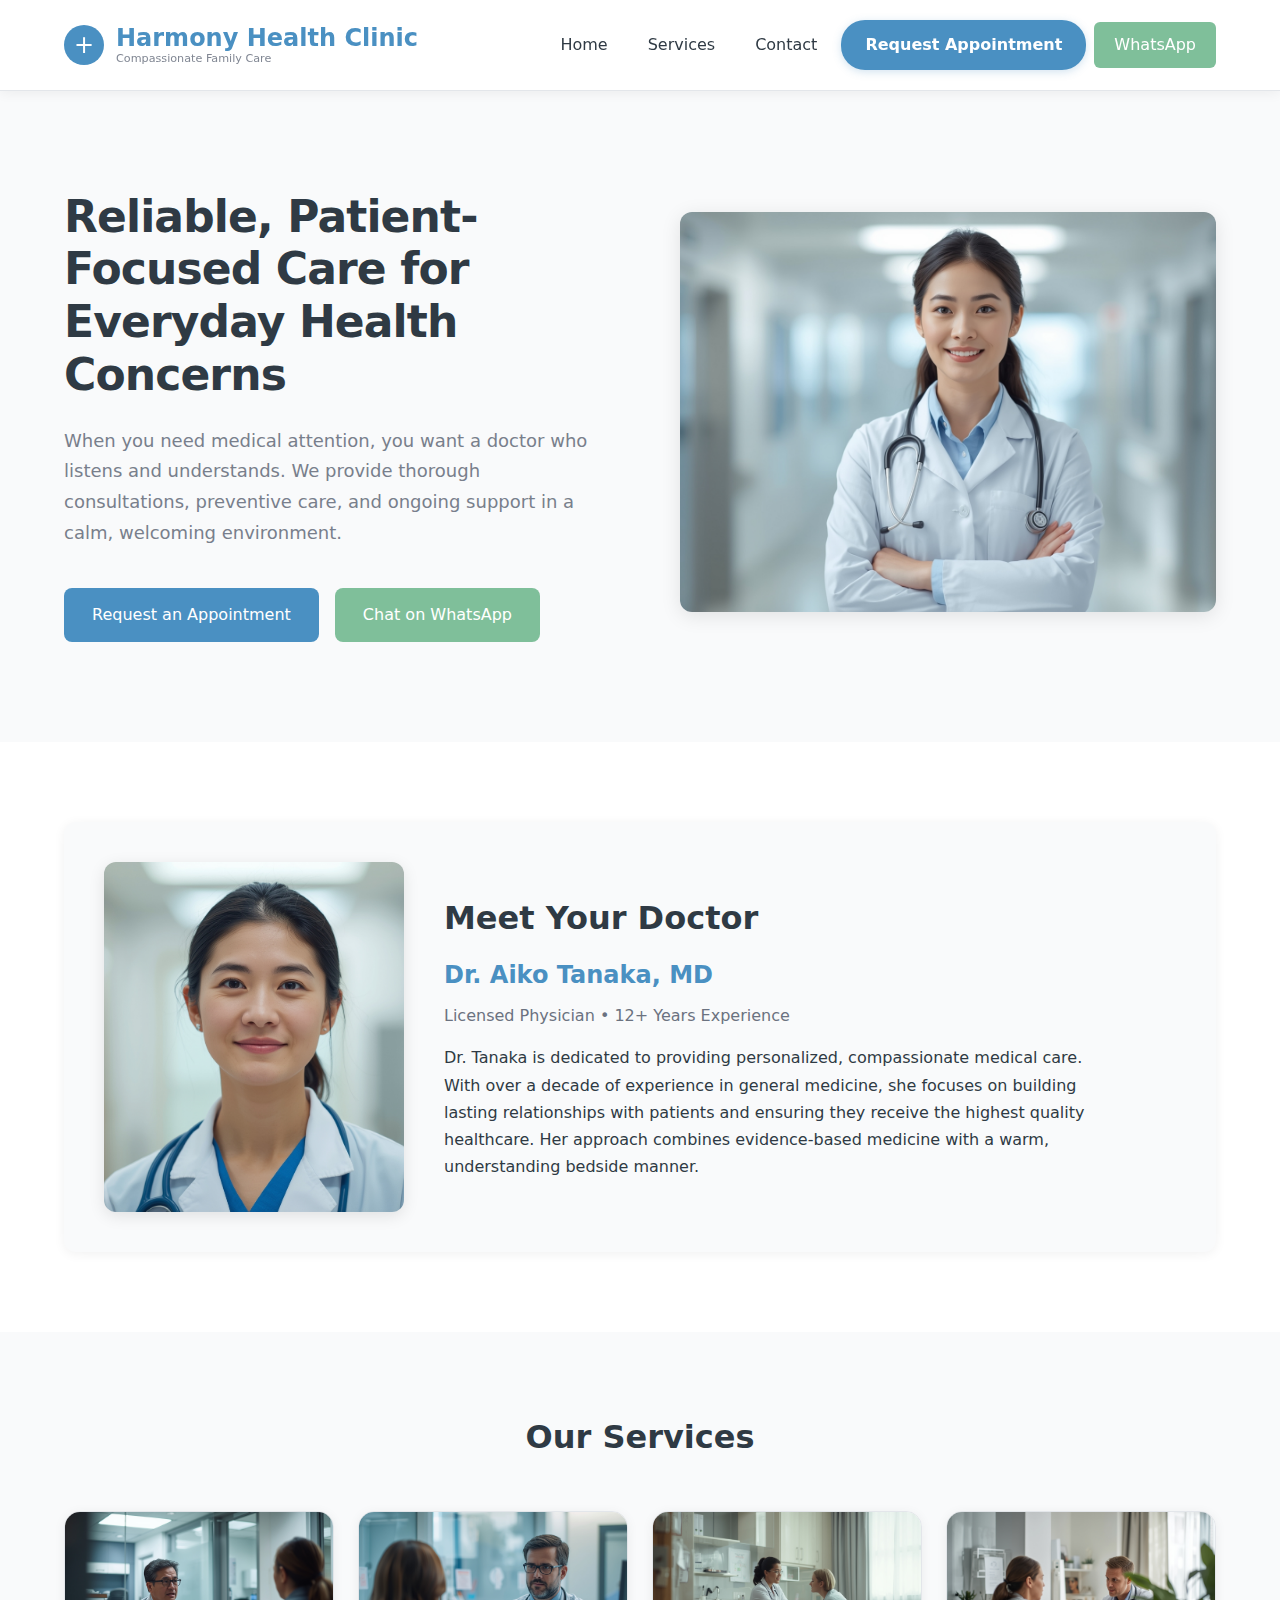
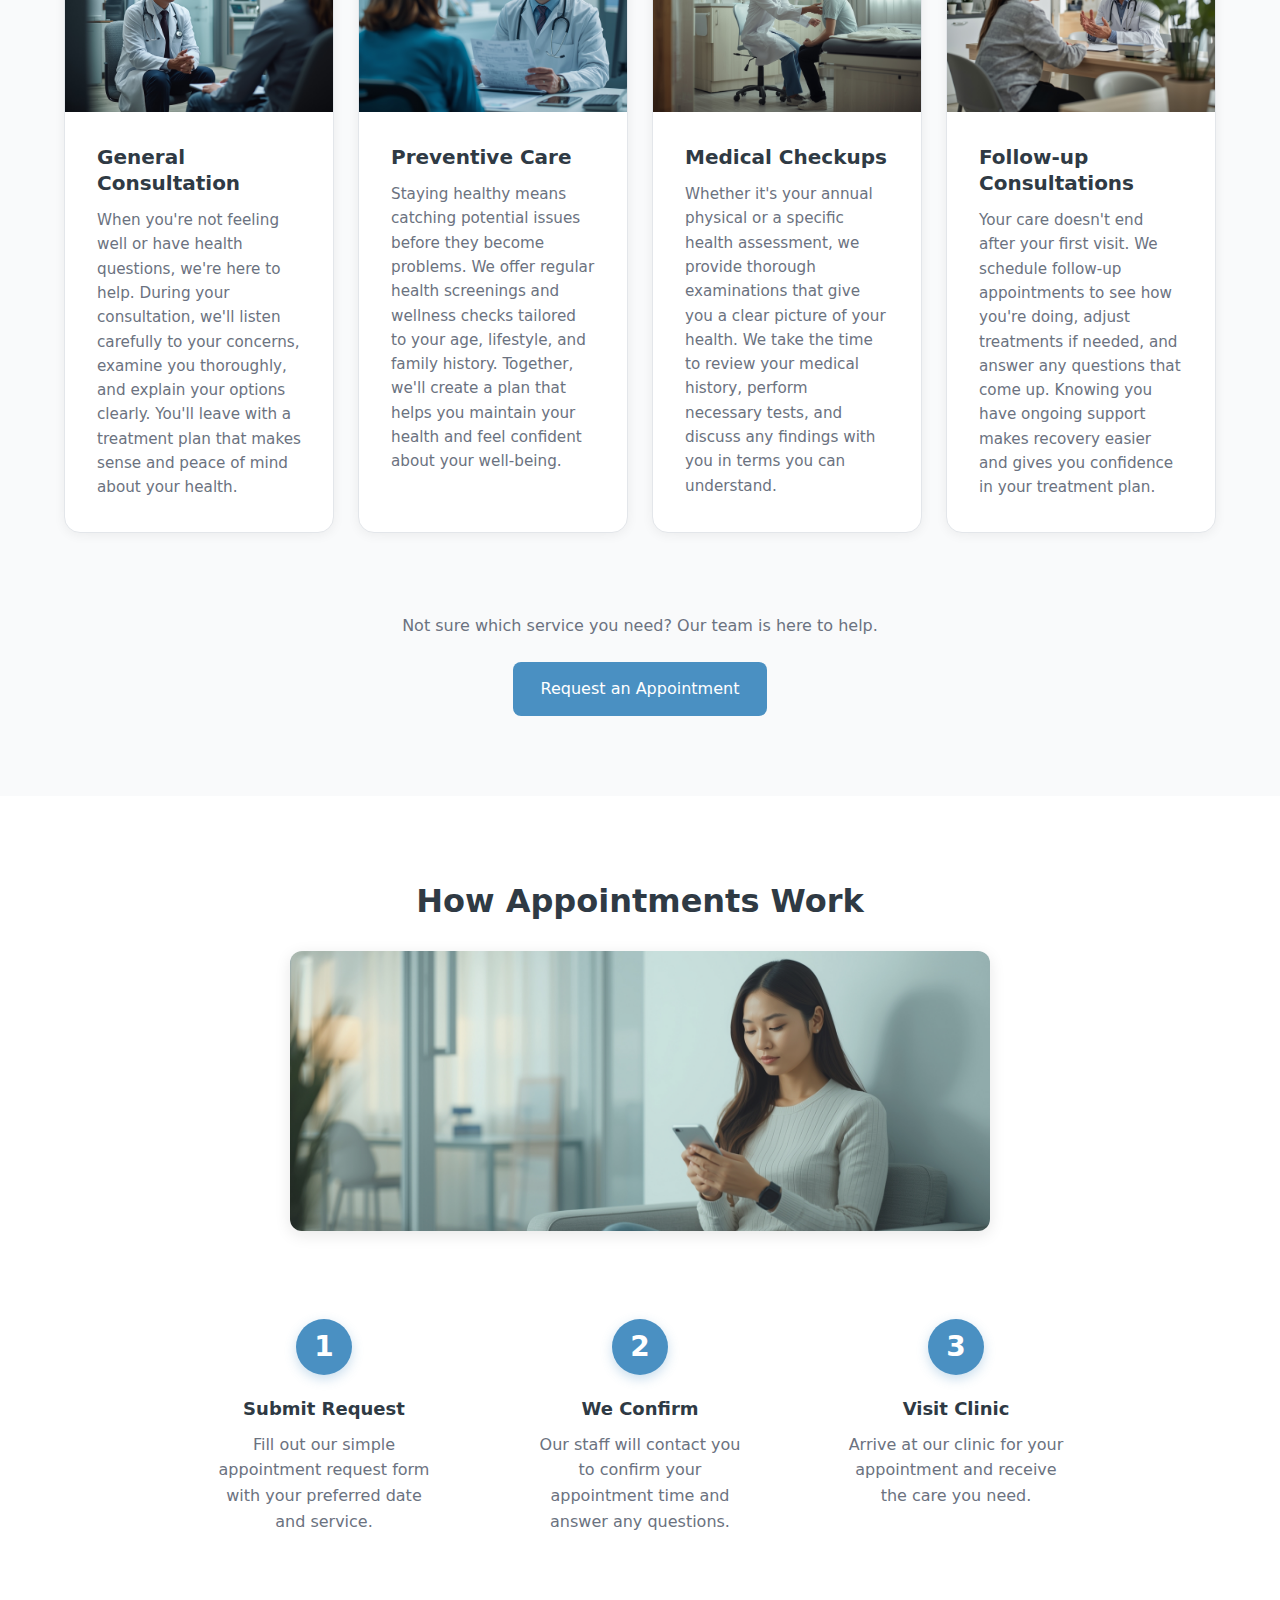
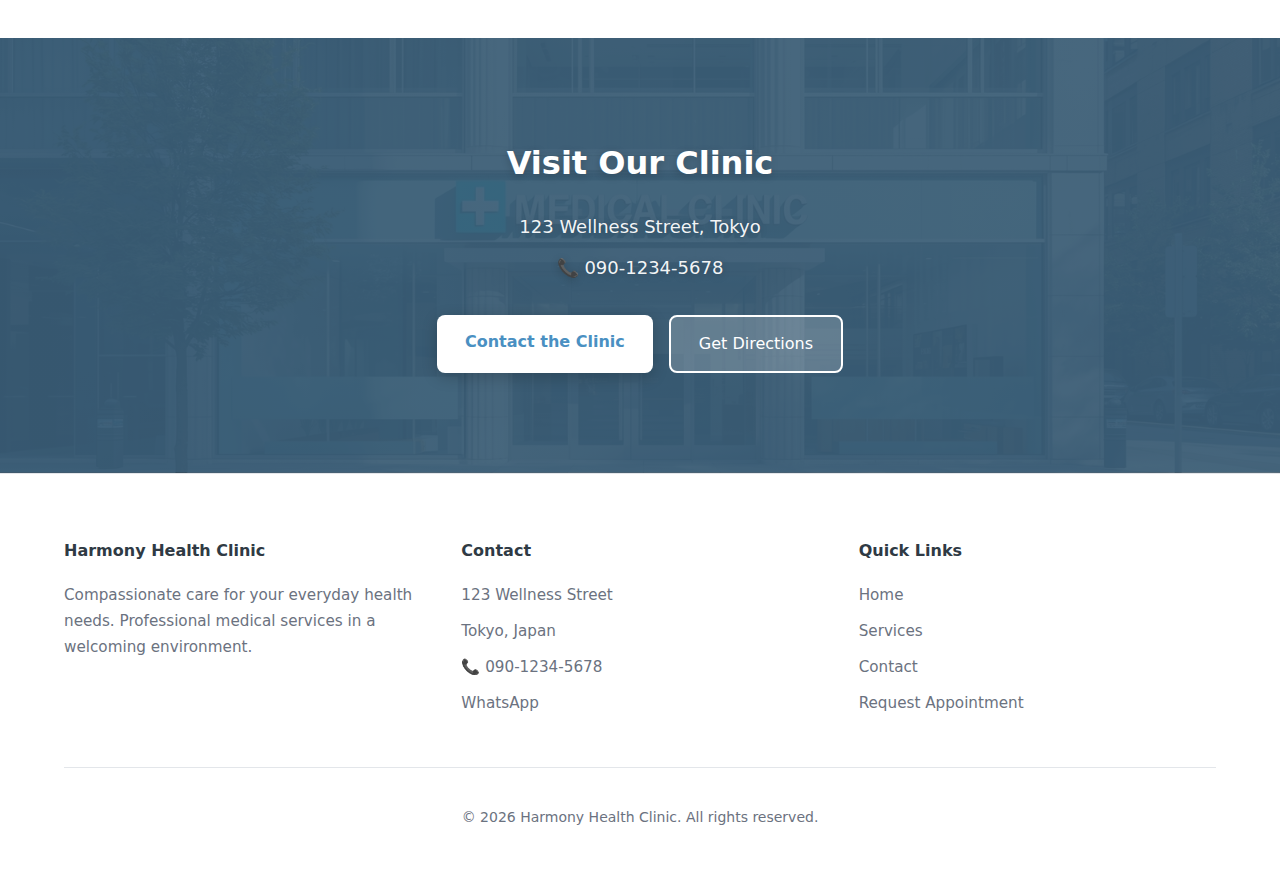
<file: index.html>
<!DOCTYPE html>
<html lang="en">
  <head>
    <meta charset="UTF-8" />
    <meta name="viewport" content="width=device-width, initial-scale=1.0" />
    <title>Harmony Health Clinic</title>
    <link rel="stylesheet" href="style.css" />
  </head>
  <body>
    <header class="header">
      <div class="container nav">
        <a href="index.html" class="logo-wrapper">
          <div class="logo-icon"></div>
          <div class="logo-text">
            <span class="logo">Harmony Health Clinic</span>
            <span class="logo-tagline">Compassionate Family Care</span>
          </div>
        </a>
        <button class="mobile-menu-toggle" aria-label="Toggle menu">
          <span></span>
          <span></span>
          <span></span>
        </button>
        <nav class="desktop-nav">
          <a href="index.html">Home</a>
          <a href="services.html">Services</a>
          <a href="contact.html">Contact</a>
          <a href="contact.html" class="btn-nav-primary">Request Appointment</a>
          <a href="#" class="btn-nav-secondary">WhatsApp</a>
        </nav>
        <nav class="mobile-menu">
          <a href="index.html">Home</a>
          <a href="services.html">Services</a>
          <a href="contact.html">Contact</a>
          <a href="contact.html" class="btn-nav-primary">Request Appointment</a>
        </nav>
      </div>
    </header>

    <section class="hero">
      <div class="container">
        <div class="hero-content">
          <div class="hero-text">
            <h2>Reliable, Patient-Focused Care for Everyday Health Concerns</h2>
            <p>When you need medical attention, you want a doctor who listens and understands. We provide thorough consultations, preventive care, and ongoing support in a calm, welcoming environment.</p>
            <div class="hero-actions">
              <a href="contact.html" class="btn-primary">Request an Appointment</a>
              <a href="#" class="btn-secondary">Chat on WhatsApp</a>
            </div>
          </div>
          <div class="hero-image-wrapper">
            <img src="images/clinic-hero-doctor.jpg" alt="Professional healthcare provider" class="hero-image" />
          </div>
        </div>
      </div>
    </section>

    <section class="trust">
      <div class="container">
        <div class="doctor-section">
          <img src="images/clinic-doctor-portrait.jpg" alt="Dr. Aiko Tanaka" class="doctor-image" />
          <div class="doctor-info">
            <h3>Meet Your Doctor</h3>
            <p class="doctor-name">Dr. Aiko Tanaka, MD</p>
            <p class="doctor-credentials">Licensed Physician • 12+ Years Experience</p>
            <p class="doctor-bio">
              Dr. Tanaka is dedicated to providing personalized, compassionate medical care. With over a decade of experience in general medicine, she focuses on building lasting relationships with patients and ensuring they receive the highest quality healthcare. Her approach combines evidence-based medicine with a warm, understanding bedside manner.
            </p>
          </div>
        </div>
      </div>
    </section>

    <section class="services-preview">
      <div class="container">
        <h3>Our Services</h3>
        <div class="service-cards">
          <div class="service-card">
            <img src="images/service-general-consultation.jpg" alt="General Consultation" class="service-card-image" />
            <div class="service-card-content">
              <h4>General Consultation</h4>
              <p>When you're not feeling well or have health questions, we're here to help. During your consultation, we'll listen carefully to your concerns, examine you thoroughly, and explain your options clearly. You'll leave with a treatment plan that makes sense and peace of mind about your health.</p>
            </div>
          </div>
          <div class="service-card">
            <img src="images/service-preventive-care.jpg" alt="Preventive Care" class="service-card-image" />
            <div class="service-card-content">
              <h4>Preventive Care</h4>
              <p>Staying healthy means catching potential issues before they become problems. We offer regular health screenings and wellness checks tailored to your age, lifestyle, and family history. Together, we'll create a plan that helps you maintain your health and feel confident about your well-being.</p>
            </div>
          </div>
          <div class="service-card">
            <img src="images/service-medical-checkup.jpg" alt="Medical Checkups" class="service-card-image" />
            <div class="service-card-content">
              <h4>Medical Checkups</h4>
              <p>Whether it's your annual physical or a specific health assessment, we provide thorough examinations that give you a clear picture of your health. We take the time to review your medical history, perform necessary tests, and discuss any findings with you in terms you can understand.</p>
            </div>
          </div>
          <div class="service-card">
            <img src="images/service-follow-up-visit.jpg" alt="Follow-up Consultations" class="service-card-image" />
            <div class="service-card-content">
              <h4>Follow-up Consultations</h4>
              <p>Your care doesn't end after your first visit. We schedule follow-up appointments to see how you're doing, adjust treatments if needed, and answer any questions that come up. Knowing you have ongoing support makes recovery easier and gives you confidence in your treatment plan.</p>
            </div>
          </div>
        </div>
        <div class="service-cta-section">
          <p class="service-cta-text">Not sure which service you need? Our team is here to help.</p>
          <a href="contact.html" class="btn-primary">Request an Appointment</a>
        </div>
      </div>
    </section>

    <section class="process">
      <div class="container">
        <h3>How Appointments Work</h3>
        <img src="images/clinic-appointment-process.jpg" alt="Appointment process" class="process-image" />
        <div class="process-steps">
          <div class="process-step">
            <div class="process-step-number">1</div>
            <h4>Submit Request</h4>
            <p>Fill out our simple appointment request form with your preferred date and service.</p>
          </div>
          <div class="process-step">
            <div class="process-step-number">2</div>
            <h4>We Confirm</h4>
            <p>Our staff will contact you to confirm your appointment time and answer any questions.</p>
          </div>
          <div class="process-step">
            <div class="process-step-number">3</div>
            <h4>Visit Clinic</h4>
            <p>Arrive at our clinic for your appointment and receive the care you need.</p>
          </div>
        </div>
      </div>
    </section>

    <section class="location">
      <div class="container">
        <h3>Visit Our Clinic</h3>
        <p>123 Wellness Street, Tokyo</p>
        <p>📞 090-1234-5678</p>
        <div class="hero-actions">
          <a href="contact.html" class="btn-primary">Contact the Clinic</a>
          <a href="#" class="btn-secondary">Get Directions</a>
        </div>
      </div>
    </section>

    <!-- Floating Action Buttons (Mobile Only) -->
    <div class="floating-actions">
      <a href="contact.html" class="floating-action-btn primary" aria-label="Request Appointment">
        <span>Appt</span>
      </a>
      <a href="#" class="floating-action-btn secondary" aria-label="WhatsApp">
        <span>Chat</span>
      </a>
    </div>

    <!-- Back to Top Button -->
    <button class="back-to-top" aria-label="Back to top"></button>

    <footer class="footer">
      <div class="container">
        <div class="footer-content">
          <div class="footer-section">
            <h4>Harmony Health Clinic</h4>
            <p>Compassionate care for your everyday health needs. Professional medical services in a welcoming environment.</p>
          </div>
          <div class="footer-section">
            <h4>Contact</h4>
            <p>123 Wellness Street</p>
            <p>Tokyo, Japan</p>
            <p>📞 090-1234-5678</p>
            <a href="#">WhatsApp</a>
          </div>
          <div class="footer-section">
            <h4>Quick Links</h4>
            <a href="index.html">Home</a>
            <a href="services.html">Services</a>
            <a href="contact.html">Contact</a>
            <a href="contact.html">Request Appointment</a>
          </div>
        </div>
        <div class="footer-bottom">
          <p>© 2026 Harmony Health Clinic. All rights reserved.</p>
        </div>
      </div>
    </footer>

    <script src="main.js"></script>
  </body>
</html>
</file>
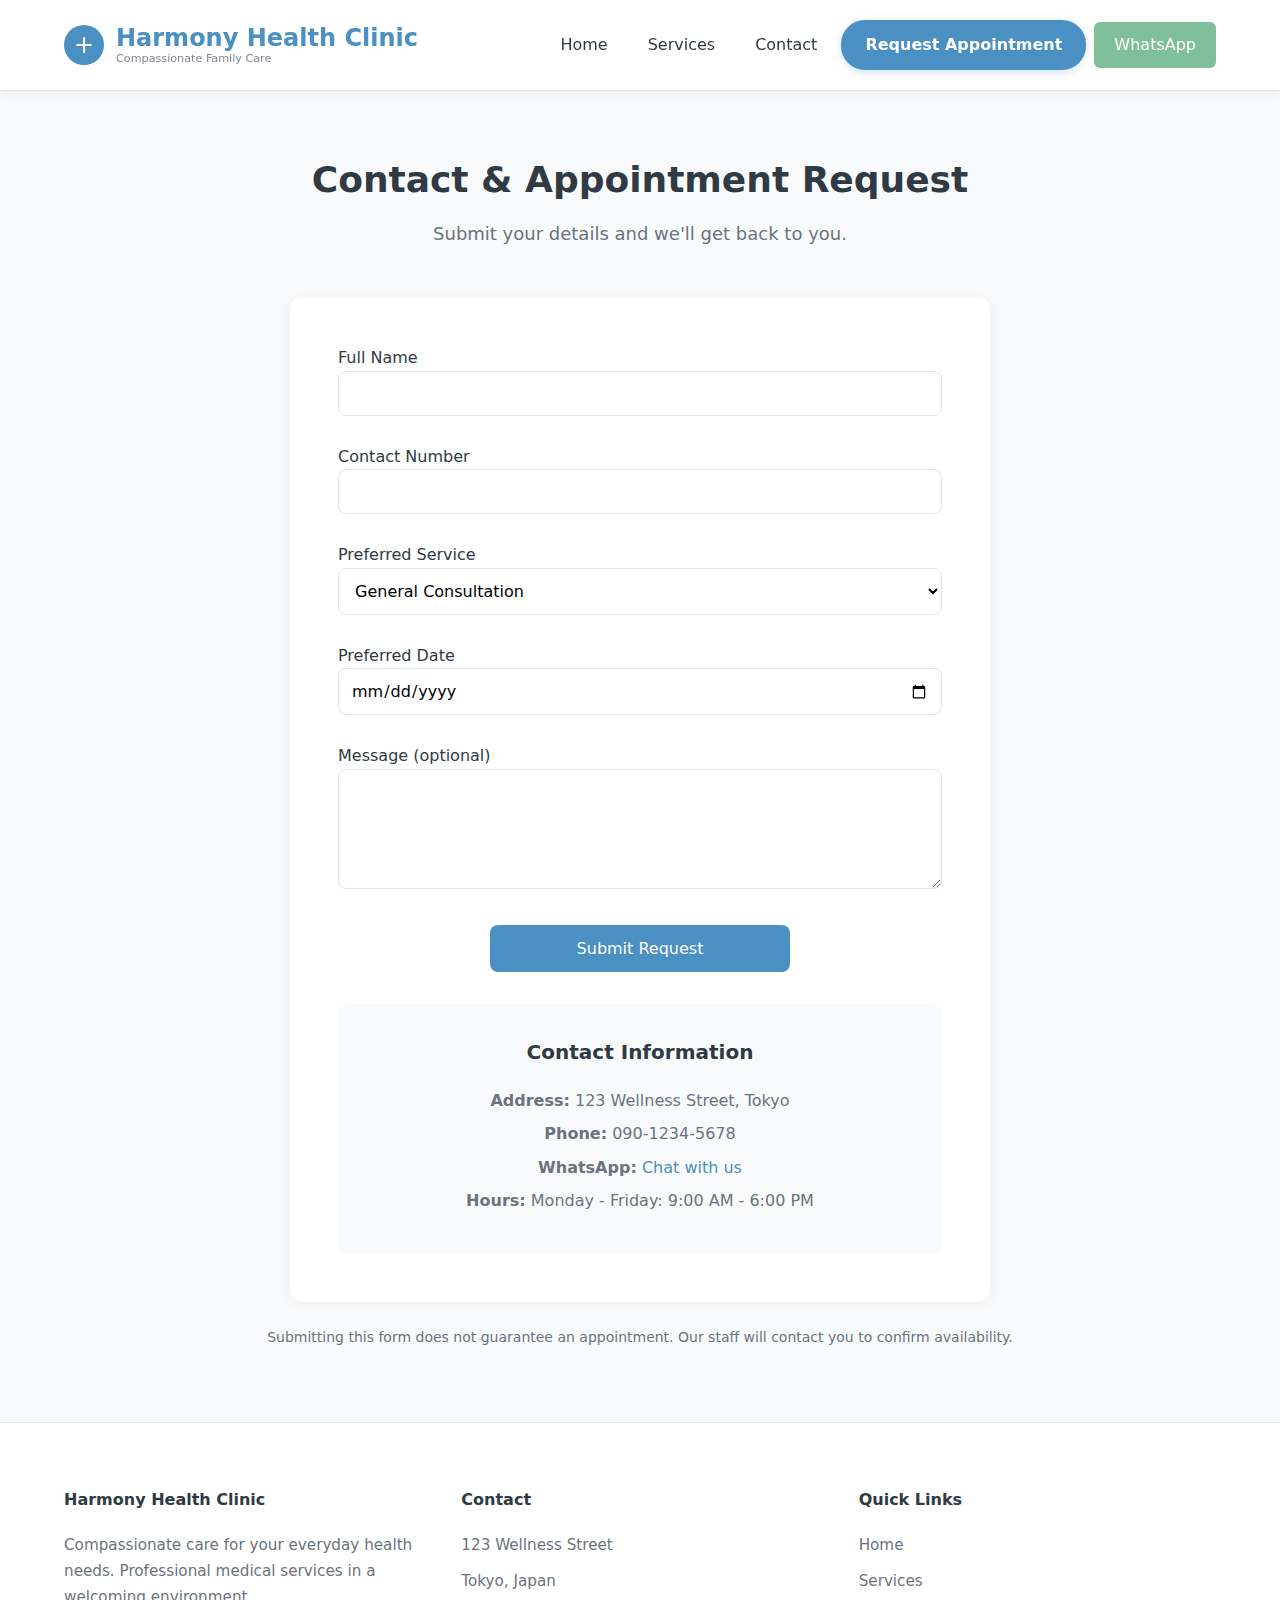
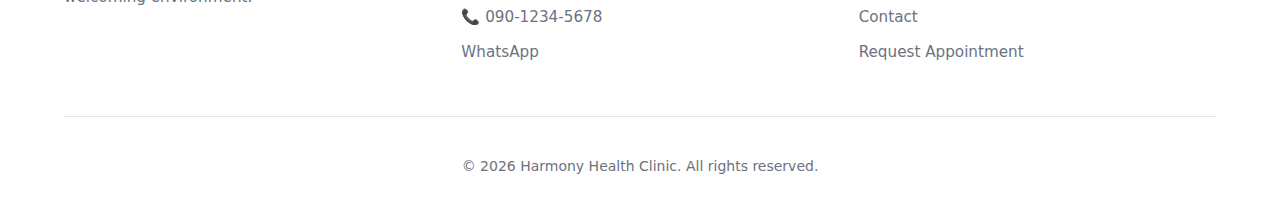
<file: contact.html>
<!DOCTYPE html>
<html lang="en">
  <head>
    <meta charset="UTF-8" />
    <meta name="viewport" content="width=device-width, initial-scale=1.0" />
    <title>Contact | Harmony Health Clinic</title>
    <link rel="stylesheet" href="style.css" />
  </head>
  <body>
    <header class="header">
      <div class="container nav">
        <a href="index.html" class="logo-wrapper">
          <div class="logo-icon"></div>
          <div class="logo-text">
            <span class="logo">Harmony Health Clinic</span>
            <span class="logo-tagline">Compassionate Family Care</span>
          </div>
        </a>
        <button class="mobile-menu-toggle" aria-label="Toggle menu">
          <span></span>
          <span></span>
          <span></span>
        </button>
        <nav class="desktop-nav">
          <a href="index.html">Home</a>
          <a href="services.html">Services</a>
          <a href="contact.html">Contact</a>
          <a href="contact.html" class="btn-nav-primary">Request Appointment</a>
          <a href="#" class="btn-nav-secondary">WhatsApp</a>
        </nav>
        <nav class="mobile-menu">
          <a href="index.html">Home</a>
          <a href="services.html">Services</a>
          <a href="contact.html">Contact</a>
          <a href="contact.html" class="btn-nav-primary">Request Appointment</a>
        </nav>
      </div>
    </header>

    <section class="page">
      <div class="container">
        <h2>Contact & Appointment Request</h2>
        <p class="subtitle">Submit your details and we'll get back to you.</p>

        <div class="form-container">
          <form class="form">
            <label>
              Full Name
              <input type="text" required />
            </label>

            <label>
              Contact Number
              <input type="tel" required />
            </label>

            <label>
              Preferred Service
              <select>
                <option>General Consultation</option>
                <option>Preventive Care</option>
                <option>Medical Checkup</option>
                <option>Follow-up Consultation</option>
              </select>
            </label>

            <label>
              Preferred Date
              <input type="date" />
            </label>

            <label>
              Message (optional)
              <textarea rows="4"></textarea>
            </label>

            <button type="submit" class="btn-primary">Submit Request</button>
          </form>

          <div class="contact-info">
            <h4>Contact Information</h4>
            <p><strong>Address:</strong> 123 Wellness Street, Tokyo</p>
            <p><strong>Phone:</strong> 090-1234-5678</p>
            <p><strong>WhatsApp:</strong> <a href="#">Chat with us</a></p>
            <p><strong>Hours:</strong> Monday - Friday: 9:00 AM - 6:00 PM</p>
          </div>
        </div>

        <p class="disclaimer">
          Submitting this form does not guarantee an appointment. Our staff will contact you to confirm availability.
        </p>
      </div>
    </section>

    <!-- Floating Action Buttons (Mobile Only) -->
    <div class="floating-actions">
      <a href="contact.html" class="floating-action-btn primary" aria-label="Request Appointment">
        <span>Appt</span>
      </a>
      <a href="#" class="floating-action-btn secondary" aria-label="WhatsApp">
        <span>Chat</span>
      </a>
    </div>

    <!-- Back to Top Button -->
    <button class="back-to-top" aria-label="Back to top"></button>

    <footer class="footer">
      <div class="container">
        <div class="footer-content">
          <div class="footer-section">
            <h4>Harmony Health Clinic</h4>
            <p>Compassionate care for your everyday health needs. Professional medical services in a welcoming environment.</p>
          </div>
          <div class="footer-section">
            <h4>Contact</h4>
            <p>123 Wellness Street</p>
            <p>Tokyo, Japan</p>
            <p>📞 090-1234-5678</p>
            <a href="#">WhatsApp</a>
          </div>
          <div class="footer-section">
            <h4>Quick Links</h4>
            <a href="index.html">Home</a>
            <a href="services.html">Services</a>
            <a href="contact.html">Contact</a>
            <a href="contact.html">Request Appointment</a>
          </div>
        </div>
        <div class="footer-bottom">
          <p>© 2026 Harmony Health Clinic. All rights reserved.</p>
        </div>
      </div>
    </footer>

    <script src="main.js"></script>
  </body>
</html>
</file>
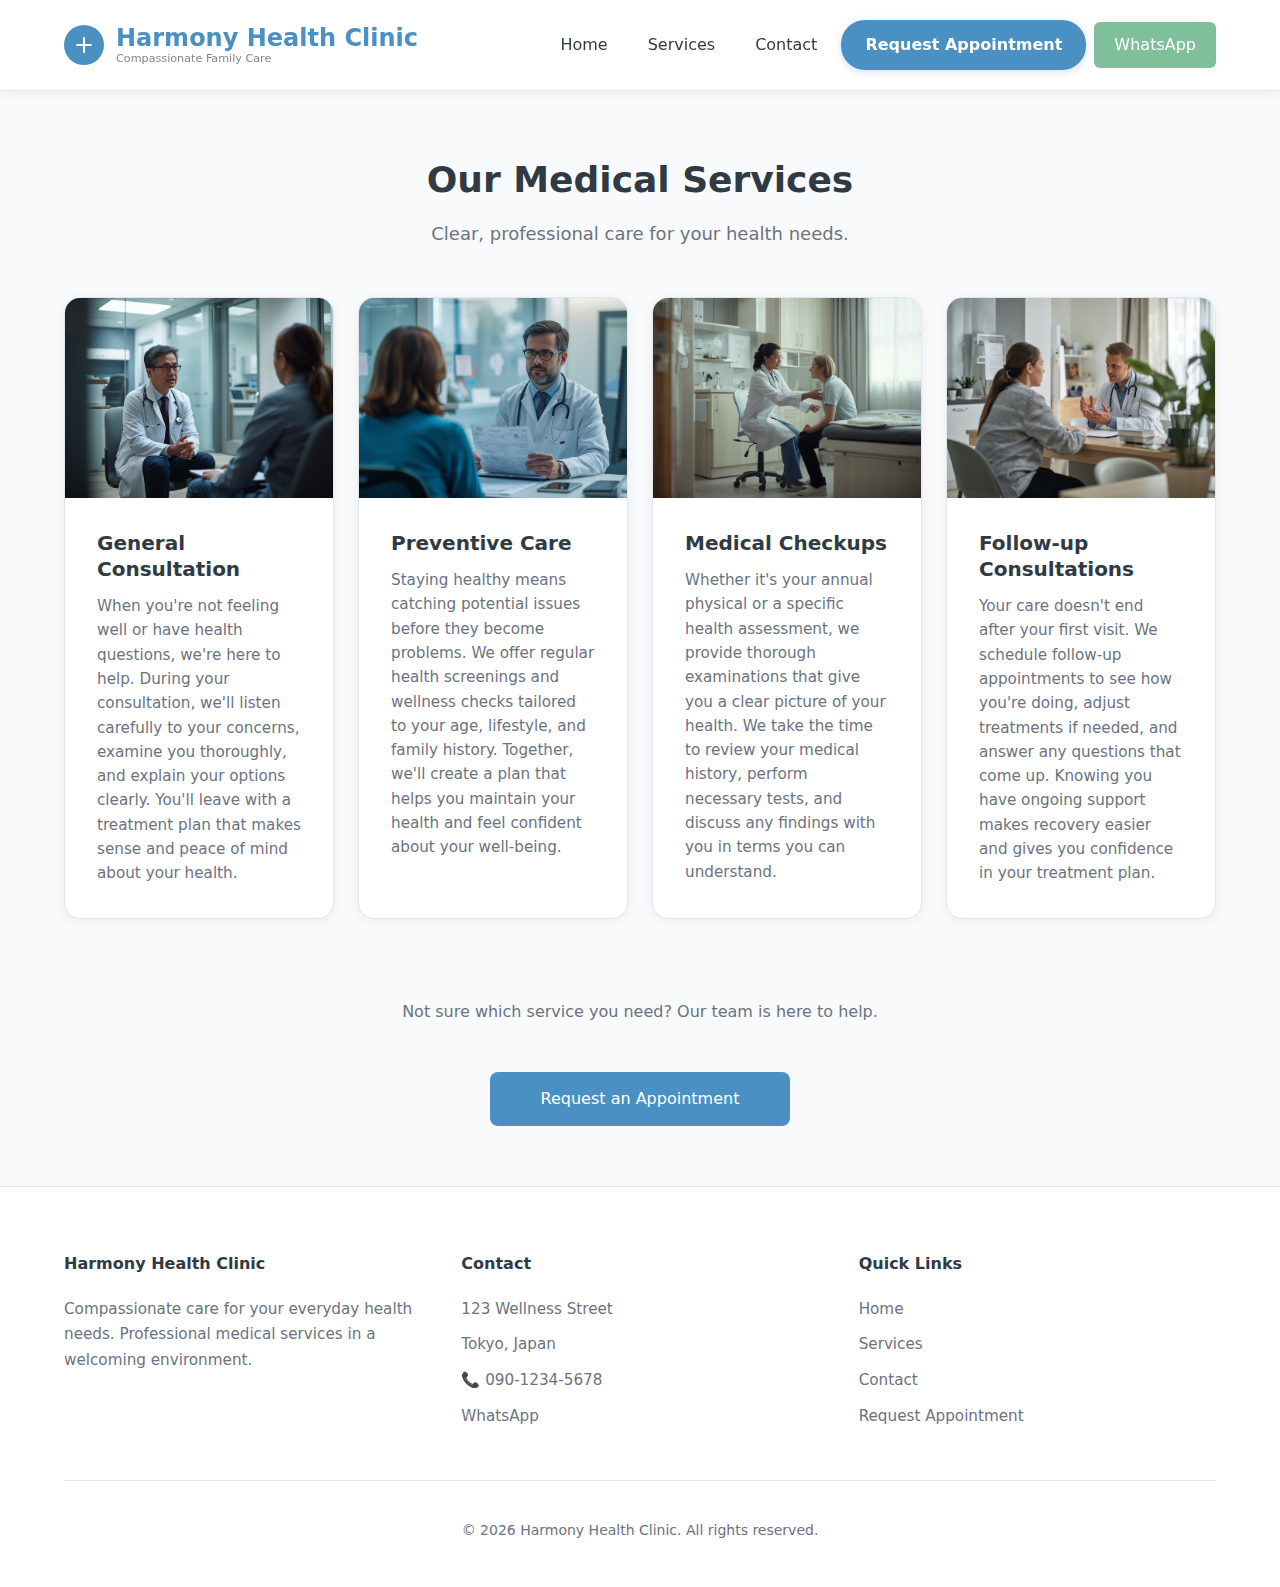
<file: services.html>
<!DOCTYPE html>
<html lang="en">
  <head>
    <meta charset="UTF-8" />
    <meta name="viewport" content="width=device-width, initial-scale=1.0" />
    <title>Services | Harmony Health Clinic</title>
    <link rel="stylesheet" href="style.css" />
  </head>
  <body>
    <header class="header">
      <div class="container nav">
        <a href="index.html" class="logo-wrapper">
          <div class="logo-icon"></div>
          <div class="logo-text">
            <span class="logo">Harmony Health Clinic</span>
            <span class="logo-tagline">Compassionate Family Care</span>
          </div>
        </a>
        <button class="mobile-menu-toggle" aria-label="Toggle menu">
          <span></span>
          <span></span>
          <span></span>
        </button>
        <nav class="desktop-nav">
          <a href="index.html">Home</a>
          <a href="services.html">Services</a>
          <a href="contact.html">Contact</a>
          <a href="contact.html" class="btn-nav-primary">Request Appointment</a>
          <a href="#" class="btn-nav-secondary">WhatsApp</a>
        </nav>
        <nav class="mobile-menu">
          <a href="index.html">Home</a>
          <a href="services.html">Services</a>
          <a href="contact.html">Contact</a>
          <a href="contact.html" class="btn-nav-primary">Request Appointment</a>
        </nav>
      </div>
    </header>

    <section class="page">
      <div class="container">
        <h2>Our Medical Services</h2>
        <p class="subtitle">Clear, professional care for your health needs.</p>

        <div class="service-cards">
          <div class="service-card">
            <img src="images/service-general-consultation.jpg" alt="General Consultation" class="service-card-image" />
            <div class="service-card-content">
              <h4>General Consultation</h4>
              <p>When you're not feeling well or have health questions, we're here to help. During your consultation, we'll listen carefully to your concerns, examine you thoroughly, and explain your options clearly. You'll leave with a treatment plan that makes sense and peace of mind about your health.</p>
            </div>
          </div>

          <div class="service-card">
            <img src="images/service-preventive-care.jpg" alt="Preventive Care" class="service-card-image" />
            <div class="service-card-content">
              <h4>Preventive Care</h4>
              <p>Staying healthy means catching potential issues before they become problems. We offer regular health screenings and wellness checks tailored to your age, lifestyle, and family history. Together, we'll create a plan that helps you maintain your health and feel confident about your well-being.</p>
            </div>
          </div>

          <div class="service-card">
            <img src="images/service-medical-checkup.jpg" alt="Medical Checkups" class="service-card-image" />
            <div class="service-card-content">
              <h4>Medical Checkups</h4>
              <p>Whether it's your annual physical or a specific health assessment, we provide thorough examinations that give you a clear picture of your health. We take the time to review your medical history, perform necessary tests, and discuss any findings with you in terms you can understand.</p>
            </div>
          </div>

          <div class="service-card">
            <img src="images/service-follow-up-visit.jpg" alt="Follow-up Consultations" class="service-card-image" />
            <div class="service-card-content">
              <h4>Follow-up Consultations</h4>
              <p>Your care doesn't end after your first visit. We schedule follow-up appointments to see how you're doing, adjust treatments if needed, and answer any questions that come up. Knowing you have ongoing support makes recovery easier and gives you confidence in your treatment plan.</p>
            </div>
          </div>
        </div>

        <div class="service-cta-section">
          <p class="service-cta-text">Not sure which service you need? Our team is here to help.</p>
          <a href="contact.html" class="btn-primary">Request an Appointment</a>
        </div>
      </div>
    </section>

    <!-- Floating Action Buttons (Mobile Only) -->
    <div class="floating-actions">
      <a href="contact.html" class="floating-action-btn primary" aria-label="Request Appointment">
        <span>Appt</span>
      </a>
      <a href="#" class="floating-action-btn secondary" aria-label="WhatsApp">
        <span>Chat</span>
      </a>
    </div>

    <!-- Back to Top Button -->
    <button class="back-to-top" aria-label="Back to top"></button>

    <footer class="footer">
      <div class="container">
        <div class="footer-content">
          <div class="footer-section">
            <h4>Harmony Health Clinic</h4>
            <p>Compassionate care for your everyday health needs. Professional medical services in a welcoming environment.</p>
          </div>
          <div class="footer-section">
            <h4>Contact</h4>
            <p>123 Wellness Street</p>
            <p>Tokyo, Japan</p>
            <p>📞 090-1234-5678</p>
            <a href="#">WhatsApp</a>
          </div>
          <div class="footer-section">
            <h4>Quick Links</h4>
            <a href="index.html">Home</a>
            <a href="services.html">Services</a>
            <a href="contact.html">Contact</a>
            <a href="contact.html">Request Appointment</a>
          </div>
        </div>
        <div class="footer-bottom">
          <p>© 2026 Harmony Health Clinic. All rights reserved.</p>
        </div>
      </div>
    </footer>

    <script src="main.js"></script>
  </body>
</html>
</file>
<file: style.css>
:root {
  --blue-primary: #4a90c2;
  --green-secondary: #7fbf9a;
  --bg-main: #f9fafb;
  --bg-card: #ffffff;
  --accent-peach: #f2c1a0;
  --accent-lavender: #c9c3e6;
  --border-soft: #e3e6ea;
  --text-main: #2f3a44;
  --text-muted: #6b7280;
}

* {
  box-sizing: border-box;
  font-family: system-ui, -apple-system, BlinkMacSystemFont, "Segoe UI",
    sans-serif;
}

body {
  margin: 0;
  background: var(--bg-main);
  color: var(--text-main);
  line-height: 1.6;
}

/* Text max-width for readability */
.hero-text,
.doctor-bio,
.service-card-content,
.process-step p {
  max-width: 65ch;
}

.container {
  max-width: 1200px;
  margin: auto;
  padding: 0 24px;
}

/* Header & Navigation */
.header {
  background: var(--bg-card);
  border-bottom: 1px solid var(--border-soft);
  box-shadow: 0 2px 12px rgba(0, 0, 0, 0.06);
  position: sticky;
  top: 0;
  z-index: 100;
}

.nav {
  display: flex;
  justify-content: space-between;
  align-items: center;
  padding: 20px 24px;
  min-height: 72px;
}

.logo-wrapper {
  display: flex;
  align-items: center;
  gap: 12px;
  text-decoration: none;
  color: inherit;
}

.logo-icon {
  width: 40px;
  height: 40px;
  background: var(--blue-primary);
  border-radius: 50%;
  display: flex;
  align-items: center;
  justify-content: center;
  flex-shrink: 0;
  position: relative;
}

.logo-icon::before {
  content: '+';
  color: white;
  font-size: 24px;
  font-weight: 300;
  line-height: 1;
}

.logo-text {
  display: flex;
  flex-direction: column;
}

.logo {
  color: var(--blue-primary);
  font-size: 1.5rem;
  font-weight: 600;
  margin: 0;
  text-decoration: none;
  line-height: 1.2;
}

.logo-tagline {
  font-size: 0.7rem;
  color: var(--text-muted);
  font-weight: 400;
  margin: 0;
  line-height: 1.2;
  opacity: 0.85;
}

nav {
  display: flex;
  align-items: center;
  gap: 8px;
}

/* Mobile Hamburger Menu */
.mobile-menu-toggle {
  display: none;
  background: none;
  border: none;
  cursor: pointer;
  padding: 8px;
  flex-direction: column;
  gap: 5px;
  z-index: 101;
}

.mobile-menu-toggle span {
  width: 25px;
  height: 3px;
  background: var(--text-main);
  border-radius: 2px;
  transition: all 0.3s;
}

.mobile-menu-toggle.active span:nth-child(1) {
  transform: rotate(45deg) translate(8px, 8px);
}

.mobile-menu-toggle.active span:nth-child(2) {
  opacity: 0;
}

.mobile-menu-toggle.active span:nth-child(3) {
  transform: rotate(-45deg) translate(7px, -7px);
}

.mobile-menu {
  display: none;
  position: absolute;
  top: 100%;
  left: 0;
  right: 0;
  background: var(--bg-card);
  border-top: 1px solid var(--border-soft);
  box-shadow: 0 4px 12px rgba(0, 0, 0, 0.1);
  padding: 0;
  max-height: 0;
  overflow: hidden;
  transition: max-height 0.3s ease-out, padding 0.3s ease-out;
}

.mobile-menu.active {
  display: block;
  max-height: 500px;
  padding: 16px 24px;
}

.mobile-menu a {
  display: block;
  padding: 12px 0;
  text-decoration: none;
  color: var(--text-main);
  font-weight: 500;
  border-bottom: 1px solid var(--border-soft);
}

.mobile-menu a:last-child {
  border-bottom: none;
}

.mobile-menu .btn-nav-primary {
  background: var(--blue-primary);
  color: white;
  padding: 12px 20px;
  border-radius: 6px;
  margin-top: 12px;
  text-align: center;
  display: block;
}

nav a {
  text-decoration: none;
  color: var(--text-main);
  font-weight: 500;
  padding: 8px 16px;
  border-radius: 6px;
  transition: background-color 0.2s;
}

nav a:hover {
  background-color: var(--bg-main);
}

nav .btn-nav-primary {
  background: var(--blue-primary);
  color: white;
  padding: 12px 24px;
  border-radius: 24px;
  text-decoration: none;
  font-weight: 600;
  transition: background-color 0.2s, transform 0.1s;
  box-shadow: 0 2px 8px rgba(74, 144, 194, 0.25);
}

nav .btn-nav-primary:hover {
  background: #3a7ba8;
  transform: translateY(-1px);
  box-shadow: 0 4px 12px rgba(74, 144, 194, 0.3);
}

nav .btn-nav-secondary {
  background: var(--green-secondary);
  color: white;
  padding: 10px 20px;
  border-radius: 6px;
  text-decoration: none;
  font-weight: 500;
  transition: background-color 0.2s;
}

nav .btn-nav-secondary:hover {
  background: #6ba887;
}

/* Hero Section - Split Layout */
.hero {
  background: var(--bg-main);
  padding: 100px 0;
}

.hero-content {
  display: grid;
  grid-template-columns: 1fr 1fr;
  gap: 80px;
  align-items: center;
}

.hero-text {
  max-width: 100%;
}

.hero-text h2 {
  font-size: 2.75rem;
  font-weight: 700;
  color: var(--text-main);
  margin: 0 0 24px 0;
  line-height: 1.2;
  letter-spacing: -0.02em;
}

.hero-text p {
  font-size: 1.125rem;
  color: var(--text-muted);
  margin: 0 0 40px 0;
  font-weight: 400;
  opacity: 0.9;
  line-height: 1.7;
}

.hero-actions {
  display: flex;
  gap: 16px;
  flex-wrap: wrap;
  margin-top: 8px;
}

.hero-image {
  width: 100%;
  height: 400px;
  object-fit: cover;
  border-radius: 12px;
  box-shadow: 0 4px 20px rgba(0, 0, 0, 0.1);
}

/* Buttons */
.btn-primary {
  background: var(--blue-primary);
  color: white;
  padding: 14px 28px;
  border-radius: 8px;
  text-decoration: none;
  border: none;
  cursor: pointer;
  font-size: 1rem;
  font-weight: 500;
  transition: background-color 0.2s, transform 0.1s;
  display: inline-block;
}

.btn-primary:hover {
  background: #3a7ba8;
  transform: translateY(-1px);
}

.btn-secondary {
  background: var(--green-secondary);
  color: white;
  padding: 14px 28px;
  border-radius: 8px;
  text-decoration: none;
  font-size: 1rem;
  font-weight: 500;
  transition: background-color 0.2s, transform 0.1s;
  display: inline-block;
}

.btn-secondary:hover {
  background: #6ba887;
  transform: translateY(-1px);
}

/* Section Styling */
section {
  padding: 100px 0;
}

section h3 {
  font-size: 2rem;
  font-weight: 700;
  color: var(--text-main);
  margin: 0 0 24px 0;
  text-align: center;
}

/* About / Meet Your Doctor Section */
.trust {
  background: var(--bg-card);
  padding: 80px 0;
}

.doctor-section {
  display: grid;
  grid-template-columns: 300px 1fr;
  gap: 40px;
  align-items: center;
  background: var(--bg-main);
  padding: 40px;
  border-radius: 12px;
  box-shadow: 0 2px 12px rgba(0, 0, 0, 0.06);
}

.doctor-image {
  width: 100%;
  height: 350px;
  object-fit: cover;
  border-radius: 12px;
  box-shadow: 0 4px 16px rgba(0, 0, 0, 0.1);
}

.doctor-info h3 {
  text-align: left;
  margin-bottom: 12px;
}

.doctor-name {
  font-size: 1.5rem;
  font-weight: 600;
  color: var(--blue-primary);
  margin: 0 0 8px 0;
}

.doctor-credentials {
  color: var(--text-muted);
  margin: 0 0 16px 0;
}

.doctor-bio {
  color: var(--text-main);
  line-height: 1.7;
  margin: 0;
  max-width: 65ch;
}

/* Services Section */
.services-preview {
  background: var(--bg-main);
  padding: 80px 0;
}

.services-preview h3 {
  margin-bottom: 48px;
}

.service-cards {
  display: grid;
  grid-template-columns: repeat(auto-fit, minmax(260px, 1fr));
  gap: 24px;
  margin-bottom: 40px;
}

.service-card {
  background: var(--bg-card);
  border-radius: 16px;
  overflow: hidden;
  box-shadow: 0 2px 12px rgba(0, 0, 0, 0.06);
  transition: transform 0.2s, box-shadow 0.2s;
  border: 1px solid var(--border-soft);
  display: flex;
  flex-direction: column;
}

@media (min-width: 769px) {
  .service-card:hover {
    transform: translateY(-6px);
    box-shadow: 0 8px 24px rgba(0, 0, 0, 0.12);
  }
}

.service-card-image {
  width: 100%;
  height: 200px;
  object-fit: cover;
}

.service-card-content {
  padding: 32px;
  flex: 1;
  display: flex;
  flex-direction: column;
}

.service-card h4 {
  font-size: 1.25rem;
  font-weight: 600;
  color: var(--text-main);
  margin: 0 0 12px 0;
  line-height: 1.3;
}

.service-card p {
  color: var(--text-muted);
  margin: 0;
  font-size: 0.95rem;
  line-height: 1.6;
  flex: 1;
}

.service-cta-section {
  text-align: center;
  margin-top: 48px;
  padding-top: 32px;
}

.service-cta-text {
  color: var(--text-muted);
  font-size: 1rem;
  margin: 0 0 24px 0;
  line-height: 1.6;
}

.link {
  text-align: center;
  display: block;
  color: var(--blue-primary);
  text-decoration: none;
  font-weight: 500;
  margin-top: 24px;
}

.link:hover {
  text-decoration: underline;
}

/* Process Section */
.process {
  background: var(--bg-card);
  padding: 80px 0;
}

.process-image {
  width: 100%;
  max-width: 700px;
  height: 280px;
  object-fit: cover;
  border-radius: 12px;
  margin: 0 auto 64px;
  display: block;
  box-shadow: 0 4px 16px rgba(0, 0, 0, 0.1);
  opacity: 0.9;
}

.process-steps {
  display: grid;
  grid-template-columns: repeat(3, 1fr);
  gap: 48px;
  max-width: 900px;
  margin: 0 auto;
}

.process-step {
  text-align: center;
  padding: 24px;
}

.process-step-number {
  width: 56px;
  height: 56px;
  background: var(--blue-primary);
  color: white;
  border-radius: 50%;
  display: flex;
  align-items: center;
  justify-content: center;
  font-size: 1.75rem;
  font-weight: 700;
  margin: 0 auto 20px;
  box-shadow: 0 4px 12px rgba(74, 144, 194, 0.3);
}

.process-step h4 {
  font-size: 1.125rem;
  font-weight: 600;
  color: var(--text-main);
  margin: 0 0 8px 0;
}

.process-step p {
  color: var(--text-muted);
  margin: 0;
}

/* Location Section */
.location {
  background: linear-gradient(
      rgba(74, 144, 194, 0.85),
      rgba(74, 144, 194, 0.85)
    ),
    url("images/clinic-exterior.jpg");
  background-size: cover;
  background-position: center;
  color: white;
  padding: 100px 0;
  text-align: center;
  position: relative;
}

.location::before {
  content: "";
  position: absolute;
  top: 0;
  left: 0;
  right: 0;
  bottom: 0;
  background: rgba(47, 58, 68, 0.55);
}

.location .container {
  position: relative;
  z-index: 1;
  max-width: 600px;
}

.location h3,
.location p {
  text-shadow: 0 2px 8px rgba(0, 0, 0, 0.2);
}

.location h3 {
  color: white;
  margin-bottom: 24px;
}

.location p {
  font-size: 1.125rem;
  margin: 12px 0;
  color: rgba(255, 255, 255, 0.95);
}

.location .hero-actions {
  justify-content: center;
  margin-top: 32px;
}

.location .btn-primary {
  background: white;
  color: var(--blue-primary);
  font-weight: 600;
  box-shadow: 0 4px 16px rgba(0, 0, 0, 0.2);
}

.location .btn-primary:hover {
  background: var(--bg-main);
  box-shadow: 0 6px 20px rgba(0, 0, 0, 0.25);
}

.location .btn-secondary {
  background: rgba(255, 255, 255, 0.2);
  color: white;
  border: 2px solid white;
}

.location .btn-secondary:hover {
  background: rgba(255, 255, 255, 0.3);
}

/* Page Sections */
.page {
  padding: 60px 0;
  background: var(--bg-main);
}

.page h2 {
  font-size: 2.25rem;
  font-weight: 700;
  color: var(--text-main);
  margin: 0 0 12px 0;
  text-align: center;
}

.subtitle {
  color: var(--text-muted);
  text-align: center;
  font-size: 1.125rem;
  margin: 0 0 48px 0;
}

/* Service List (Services Page) */
.service-list {
  display: grid;
  grid-template-columns: repeat(auto-fit, minmax(280px, 1fr));
  gap: 24px;
  margin-bottom: 48px;
}

.service-item {
  background: var(--bg-card);
  padding: 32px;
  border-radius: 12px;
  border: 1px solid var(--border-soft);
  box-shadow: 0 2px 12px rgba(0, 0, 0, 0.06);
  transition: transform 0.2s, box-shadow 0.2s;
}

.service-item:hover {
  transform: translateY(-4px);
  box-shadow: 0 4px 20px rgba(0, 0, 0, 0.1);
}

.service-item h4 {
  font-size: 1.5rem;
  font-weight: 600;
  color: var(--blue-primary);
  margin: 0 0 12px 0;
}

.service-item p {
  color: var(--text-muted);
  margin: 0;
  line-height: 1.7;
}

.page .btn-primary {
  display: block;
  text-align: center;
  max-width: 300px;
  margin: 48px auto 0;
}

/* Forms */
.form-container {
  background: var(--bg-card);
  padding: 48px;
  border-radius: 12px;
  box-shadow: 0 2px 12px rgba(0, 0, 0, 0.06);
  max-width: 700px;
  margin: 0 auto;
}

.form {
  margin-bottom: 24px;
}

.form label {
  display: block;
  margin-bottom: 8px;
  font-weight: 500;
  color: var(--text-main);
}

.form input,
.form select,
.form textarea {
  width: 100%;
  padding: 12px;
  margin-bottom: 20px;
  border: 1px solid var(--border-soft);
  border-radius: 8px;
  background: white;
  font-size: 1rem;
  transition: border-color 0.2s;
}

.form input:focus,
.form select:focus,
.form textarea:focus {
  outline: none;
  border-color: var(--blue-primary);
}

.form textarea {
  resize: vertical;
  min-height: 120px;
}

.form button[type="submit"] {
  width: 100%;
  margin-top: 8px;
}

.contact-info {
  background: var(--bg-main);
  padding: 32px;
  border-radius: 12px;
  margin-top: 32px;
  text-align: center;
}

.contact-info h4 {
  font-size: 1.25rem;
  font-weight: 600;
  color: var(--text-main);
  margin: 0 0 20px 0;
}

.contact-info p {
  color: var(--text-muted);
  margin: 8px 0;
}

.contact-info a {
  color: var(--blue-primary);
  text-decoration: none;
}

.contact-info a:hover {
  text-decoration: underline;
}

.disclaimer {
  color: var(--text-muted);
  font-size: 0.875rem;
  text-align: center;
  margin-top: 24px;
  line-height: 1.6;
}

/* Footer */
.footer {
  background: var(--bg-card);
  border-top: 1px solid var(--border-soft);
  padding: 64px 0 32px;
  color: var(--text-muted);
  margin-top: 0;
}

.footer-content {
  display: grid;
  grid-template-columns: repeat(auto-fit, minmax(250px, 1fr));
  gap: 40px;
  margin-bottom: 40px;
}

.footer-section h4 {
  font-size: 1rem;
  font-weight: 600;
  color: var(--text-main);
  margin: 0 0 20px 0;
}

.footer-section p,
.footer-section a {
  color: var(--text-muted);
  text-decoration: none;
  margin: 10px 0;
  display: block;
  line-height: 1.7;
  font-size: 0.95rem;
}

.footer-section a:hover {
  color: var(--blue-primary);
}

.footer-bottom {
  text-align: center;
  padding-top: 24px;
  border-top: 1px solid var(--border-soft);
  color: var(--text-muted);
  font-size: 0.875rem;
}

/* Floating Action Buttons (Mobile Only) */
.floating-actions {
  display: none;
  position: fixed;
  bottom: 80px;
  right: 20px;
  z-index: 99;
  flex-direction: column;
  gap: 12px;
}

.floating-action-btn {
  width: 56px;
  height: 56px;
  border-radius: 50%;
  display: flex;
  align-items: center;
  justify-content: center;
  box-shadow: 0 4px 12px rgba(0, 0, 0, 0.15);
  text-decoration: none;
  color: white;
  font-size: 0.75rem;
  font-weight: 500;
  transition: transform 0.2s, box-shadow 0.2s;
  border: none;
  cursor: pointer;
}

.floating-action-btn:hover {
  transform: scale(1.1);
  box-shadow: 0 6px 16px rgba(0, 0, 0, 0.2);
}

.floating-action-btn.primary {
  background: var(--blue-primary);
}

.floating-action-btn.secondary {
  background: var(--green-secondary);
}

.floating-action-btn span {
  display: block;
  text-align: center;
  line-height: 1.2;
  padding: 0 4px;
}

/* Back to Top Button */
.back-to-top {
  position: fixed;
  bottom: 20px;
  right: 20px;
  width: 48px;
  height: 48px;
  background: var(--blue-primary);
  color: white;
  border: none;
  border-radius: 50%;
  cursor: pointer;
  display: none;
  align-items: center;
  justify-content: center;
  box-shadow: 0 4px 12px rgba(0, 0, 0, 0.15);
  z-index: 98;
  transition: transform 0.2s, box-shadow 0.2s, opacity 0.3s;
  opacity: 0;
}

.back-to-top.visible {
  display: flex;
  opacity: 1;
}

.back-to-top:hover {
  transform: translateY(-2px);
  box-shadow: 0 6px 16px rgba(0, 0, 0, 0.2);
}

.back-to-top::before {
  content: '↑';
  font-size: 20px;
  font-weight: 600;
}

/* Responsive Design */
@media (max-width: 768px) {
  .nav {
    position: relative;
    padding: 12px 16px;
  }

  .logo {
    font-size: 1.25rem;
  }

  .logo-tagline {
    font-size: 0.7rem;
  }

  .logo-icon {
    width: 36px;
    height: 36px;
  }

  .logo-icon::before {
    font-size: 20px;
  }

  nav.desktop-nav {
    display: none;
  }

  .mobile-menu-toggle {
    display: flex;
  }

  .floating-actions {
    display: flex;
  }

  .back-to-top {
    bottom: 140px;
  }

  .hero-content {
    grid-template-columns: 1fr;
    gap: 32px;
  }

  .hero-text h2 {
    font-size: 2rem;
  }

  .hero-image {
    height: 300px;
  }

  .doctor-section {
    grid-template-columns: 1fr;
    text-align: center;
  }

  .doctor-info h3 {
    text-align: center;
  }

  .service-cards,
  .service-list {
    grid-template-columns: 1fr;
  }

  .process-steps {
    grid-template-columns: 1fr;
    gap: 24px;
  }

  .footer-content {
    grid-template-columns: 1fr;
    text-align: center;
  }

  .form-container {
    padding: 32px 24px;
  }

  section {
    padding: 80px 0;
  }

  .hero {
    padding: 80px 0;
  }
}

@media (max-width: 480px) {
  .hero-text h2 {
    font-size: 1.75rem;
  }

  .hero-actions {
    flex-direction: column;
  }

  .hero-actions a {
    width: 100%;
    text-align: center;
  }

  .btn-nav-primary,
  .btn-nav-secondary {
    padding: 8px 16px;
    font-size: 0.875rem;
  }

  .floating-action-btn {
    width: 52px;
    height: 52px;
    font-size: 0.7rem;
  }

  .back-to-top {
    width: 44px;
    height: 44px;
    bottom: 130px;
  }
}
</file>
